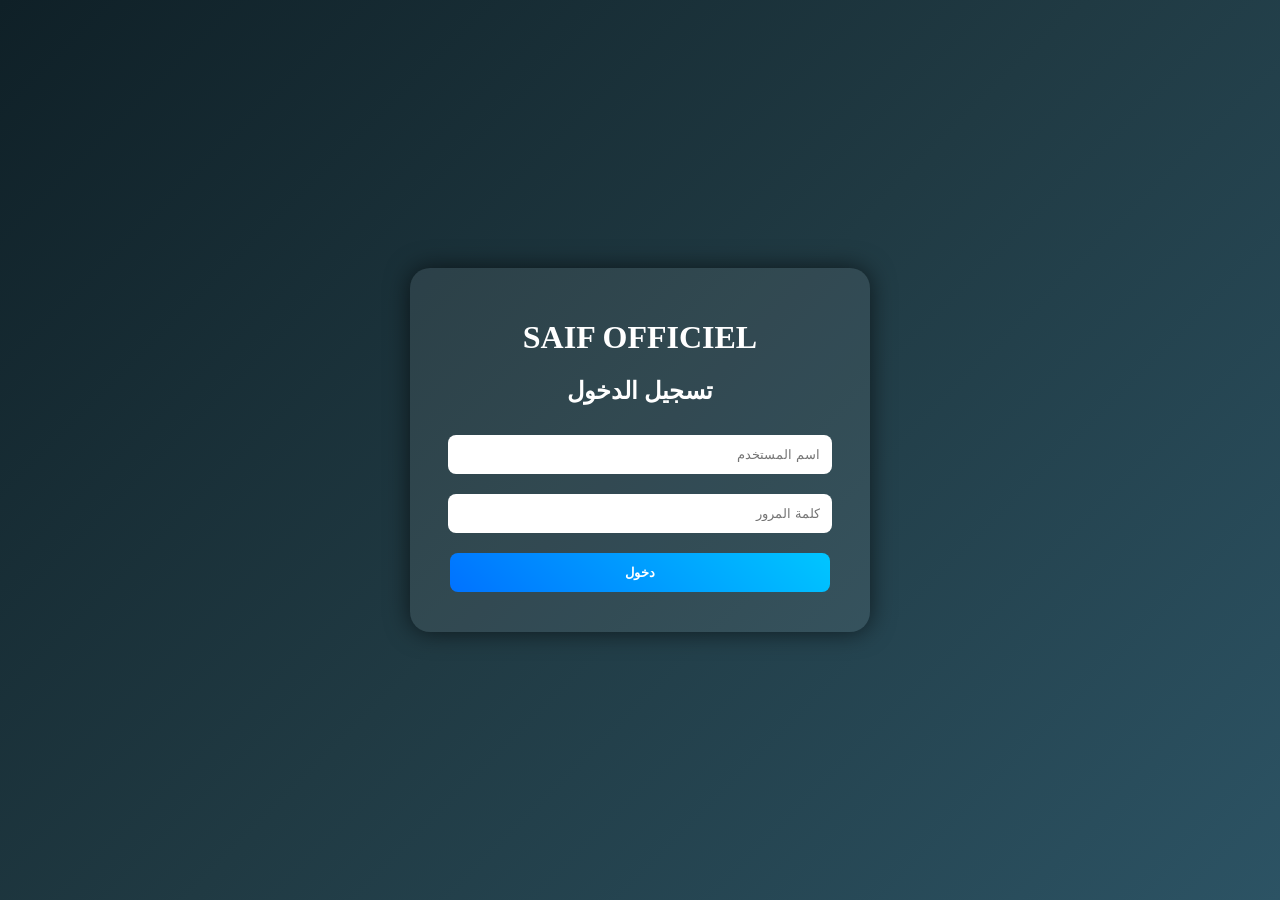
<file: index.html>
<!DOCTYPE html>
<html lang="ar" dir="rtl">
<head>
<meta charset="UTF-8">
<meta name="viewport" content="width=device-width, initial-scale=1.0">
<title>لوحة تحكم SAIF OFFICIEL</title>
<style>
body{margin:0;padding:0;font-family:Tahoma;background:linear-gradient(135deg,#0f2027,#203a43,#2c5364);color:#fff;display:flex;justify-content:center;align-items:center;height:100vh}
.container{width:400px;padding:30px;border-radius:20px;background:rgba(255,255,255,0.08);box-shadow:0 0 25px rgba(0,0,0,0.6);text-align:center}
input{width:90%;padding:12px;margin:10px 0;border:none;border-radius:8px;outline:none}
button{width:95%;padding:12px;margin-top:10px;border:none;border-radius:8px;background:linear-gradient(45deg,#0072ff,#00c6ff);color:#fff;font-weight:bold;cursor:pointer}
button:hover{transform:scale(1.05)}
.msg{margin-top:10px;color:#ffd700}
a{color:#ffdd00;text-decoration:none;font-weight:bold}
a:hover{text-decoration:underline}
.hidden{display:none}
</style>
</head>
<body>

<div class="container" id="loginBox">
  <h1>SAIF OFFICIEL</h1>
  <h2>تسجيل الدخول</h2>
  <input type="text" id="username" placeholder="اسم المستخدم">
  <input type="password" id="password" placeholder="كلمة المرور">
  <button onclick="login()">دخول</button>
  <div class="msg" id="loginMsg"></div>
</div>

<div class="container hidden" id="panelBox">
  <h1>لوحة التحكم</h1>
  <input type="text" id="uid" placeholder="أدخل UID">
  <input type="number" id="duration" placeholder="المدة بالدقائق">
  <button onclick="startAction()">بدء</button>
  <div class="msg" id="result"></div>
  <a href="https://instagram.com/saif._.officiel" target="_blank">تواصل معي على Instagram</a>
  <button onclick="logout()" style="margin-top:15px;background:linear-gradient(45deg,#ff416c,#ff4b2b)">تسجيل خروج</button>
</div>

<script>
const USERNAME = "saif2026";
const PASSWORD = "saif2008";

function login(){
    const u = document.getElementById("username").value;
    const p = document.getElementById("password").value;
    if(u===USERNAME && p===PASSWORD){
        document.getElementById("loginBox").classList.add("hidden");
        document.getElementById("panelBox").classList.remove("hidden");
    }else{
        document.getElementById("loginMsg").innerText="بيانات تسجيل الدخول غير صحيحة";
    }
}

async function startAction(){
    const uid = document.getElementById("uid").value.trim();
    const duration = document.getElementById("duration").value.trim();
    if(!uid || !duration){
        document.getElementById("result").innerText="يرجى إدخال UID والمدة";
        return;
    }

    try {
        // 🔹 جلب بيانات اللاعب من API المعلومات
        const infoResp = await fetch(`https://ch9ayfa-info-v10-production.up.railway.app/get?uid=${uid}`);
        const infoData = await infoResp.json();

        // استخراج البيانات الصحيحة
        const playerName = infoData.data.basicInfo.nickname || "غير معروف";
        const playerLevel = infoData.data.basicInfo.level || "غير معروف";

        document.getElementById("result").innerHTML = `
          <p>تم بداء مقبرة السبام</p>
          <p>NAME: ${playerName}</p>
          <p>LEVEL: ${playerLevel}</p>
          <p>مدات مقبرة السبام بالدقائق: ${duration}</p>
        `;

        // 🔹 تنفيذ طلب السبام (اختياري، إذا أردت)
        // fetch(`http://spam-room-over.onrender.com/spam?user_id=${uid}&duration=${duration}`);

    } catch(err){
        document.getElementById("result").innerText="حدث خطأ في جلب معلومات اللاعب";
    }
}

function logout(){
    location.reload();
}

// 🔒 حماية بسيطة
document.addEventListener("contextmenu", e => e.preventDefault());
document.onkeydown = function(e){
    if(e.keyCode==123) return false; // F12
    if(e.ctrlKey && e.shiftKey && e.keyCode==73) return false; // Ctrl+Shift+I
    if(e.ctrlKey && e.keyCode==85) return false; // Ctrl+U
};
</script>

</body>
</html>
</file>
